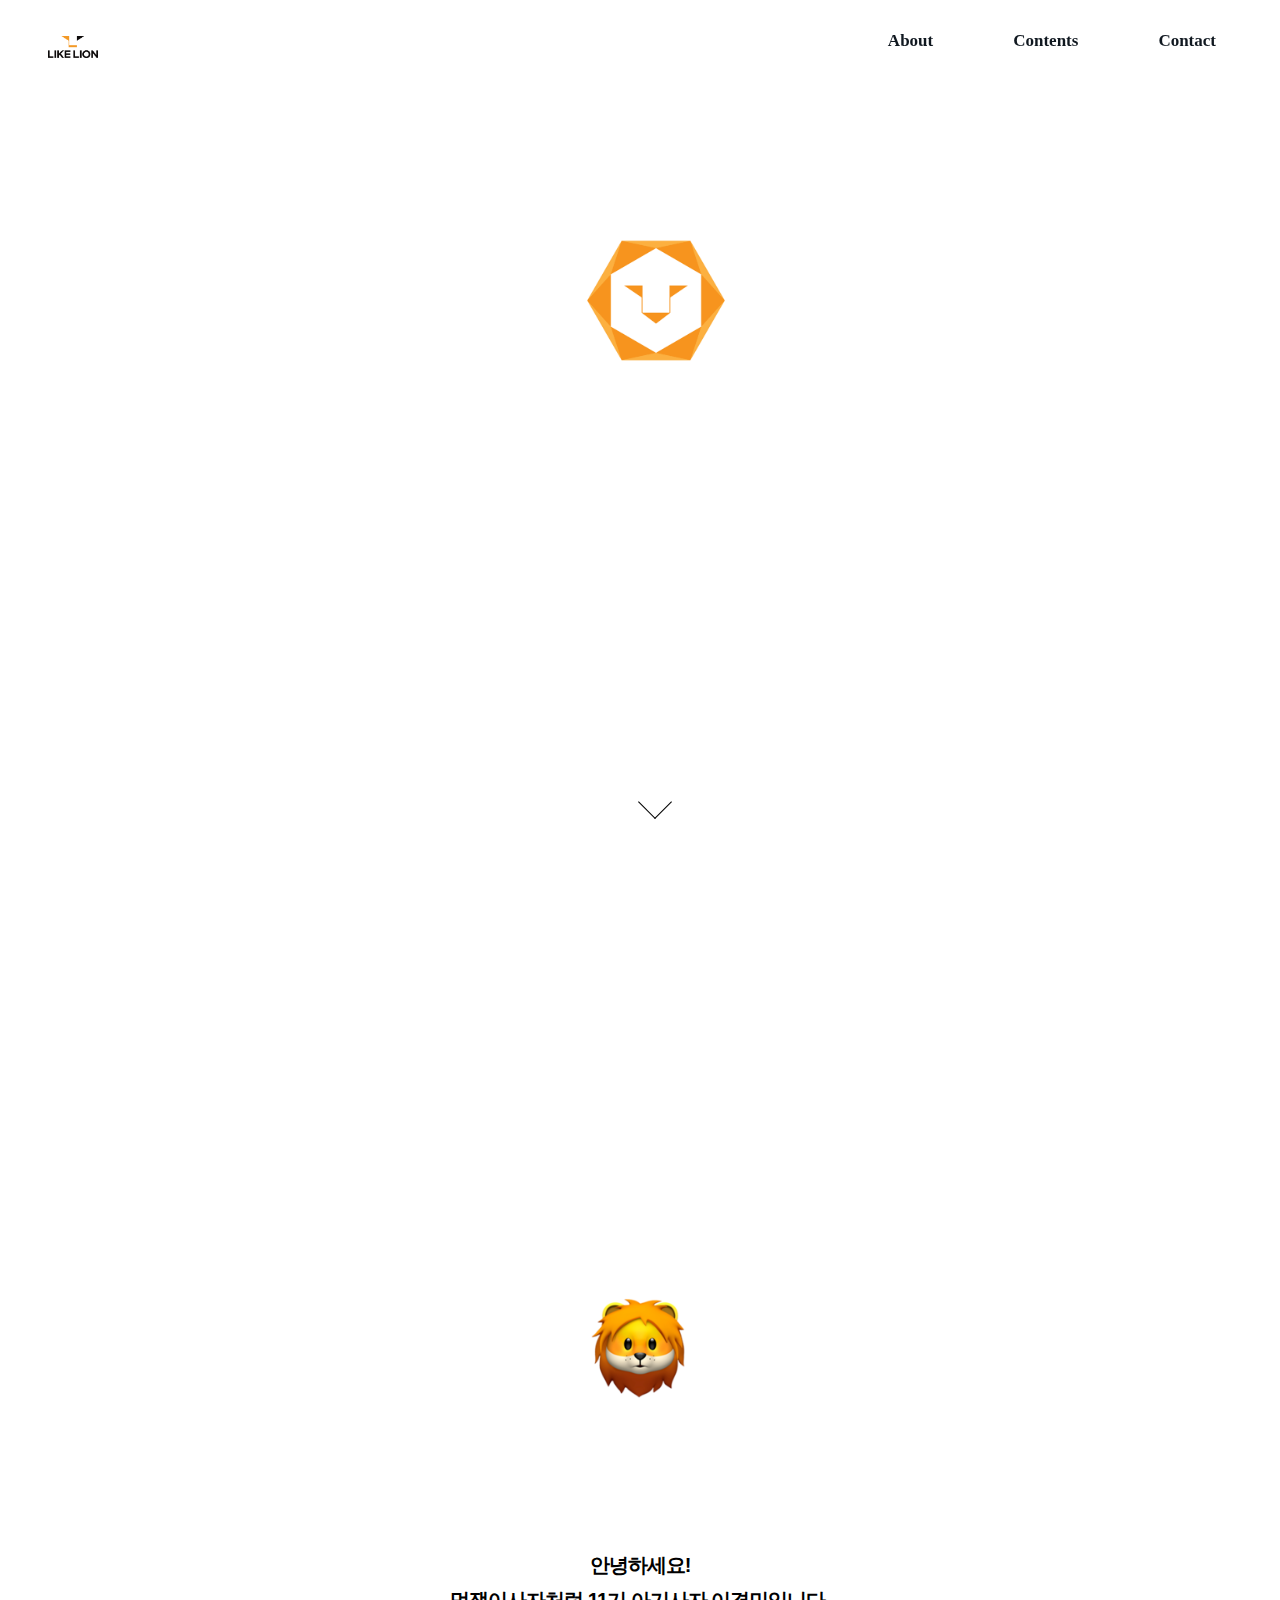
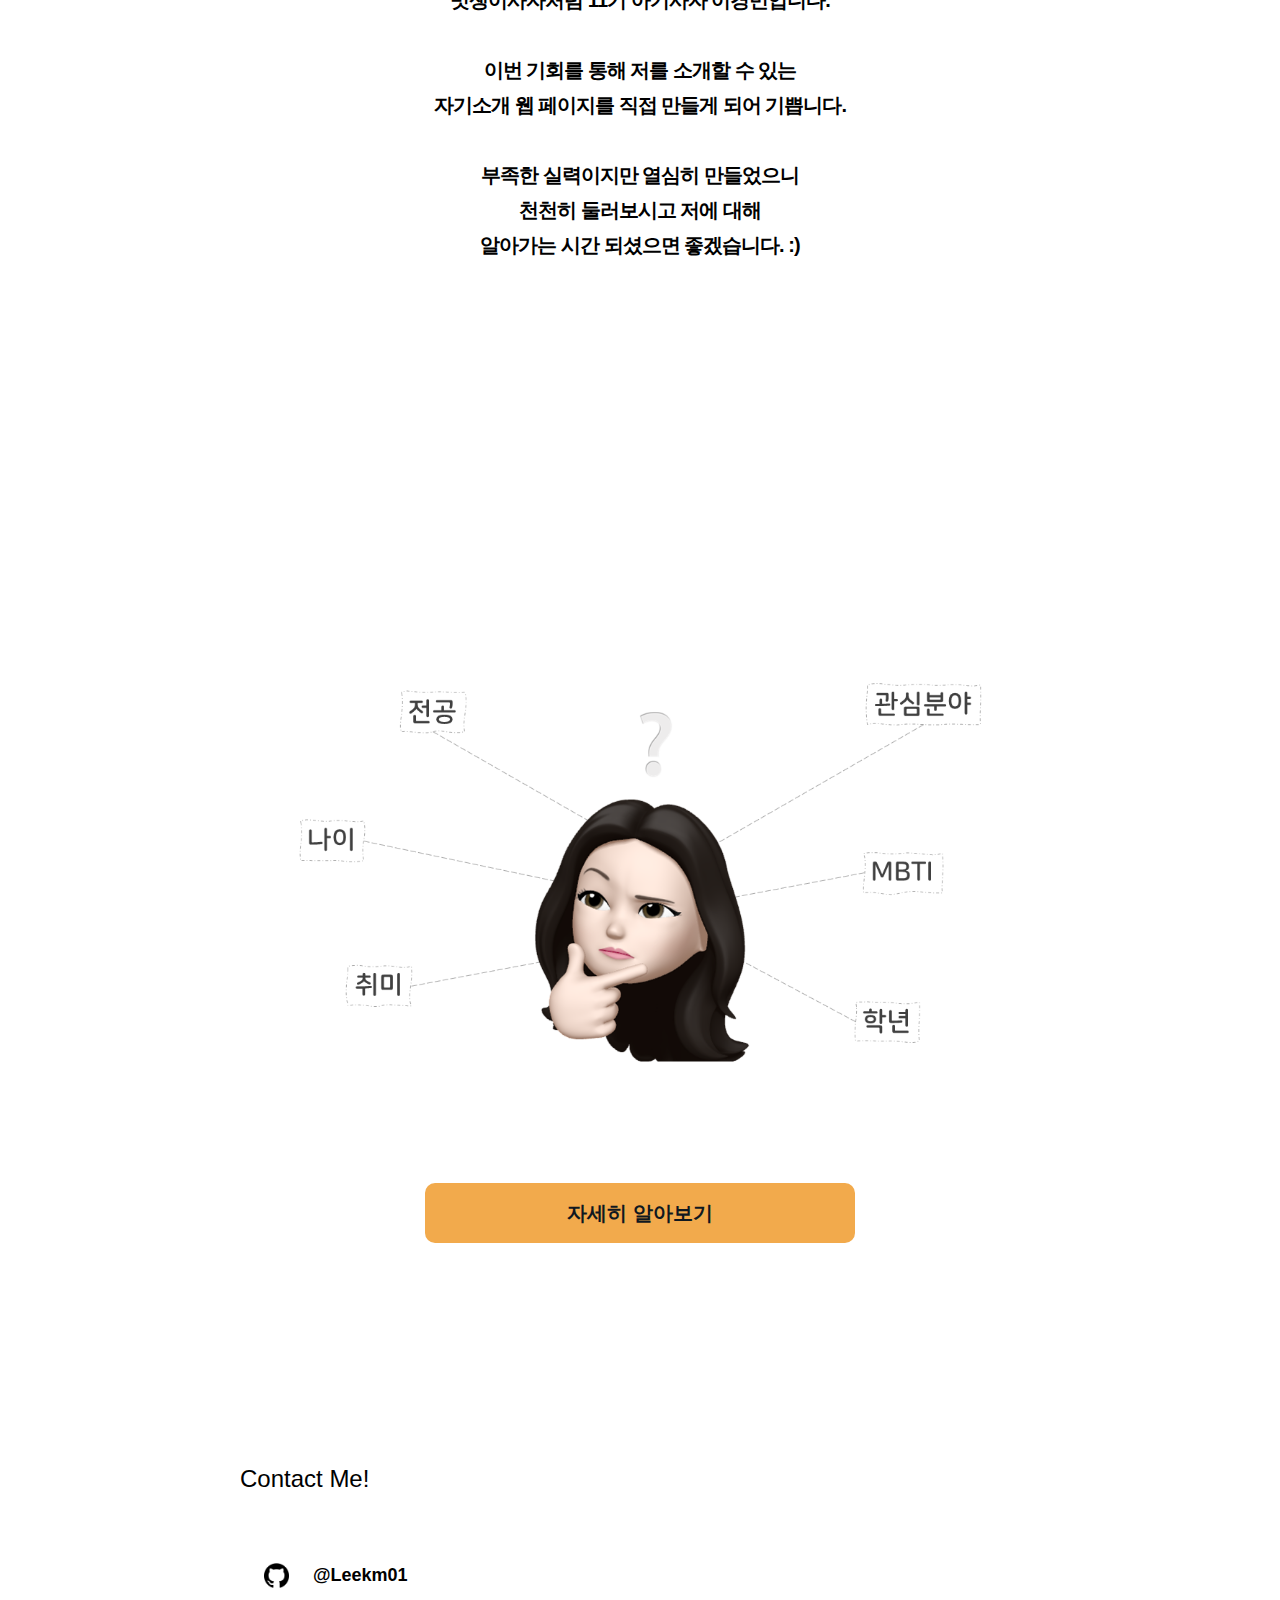
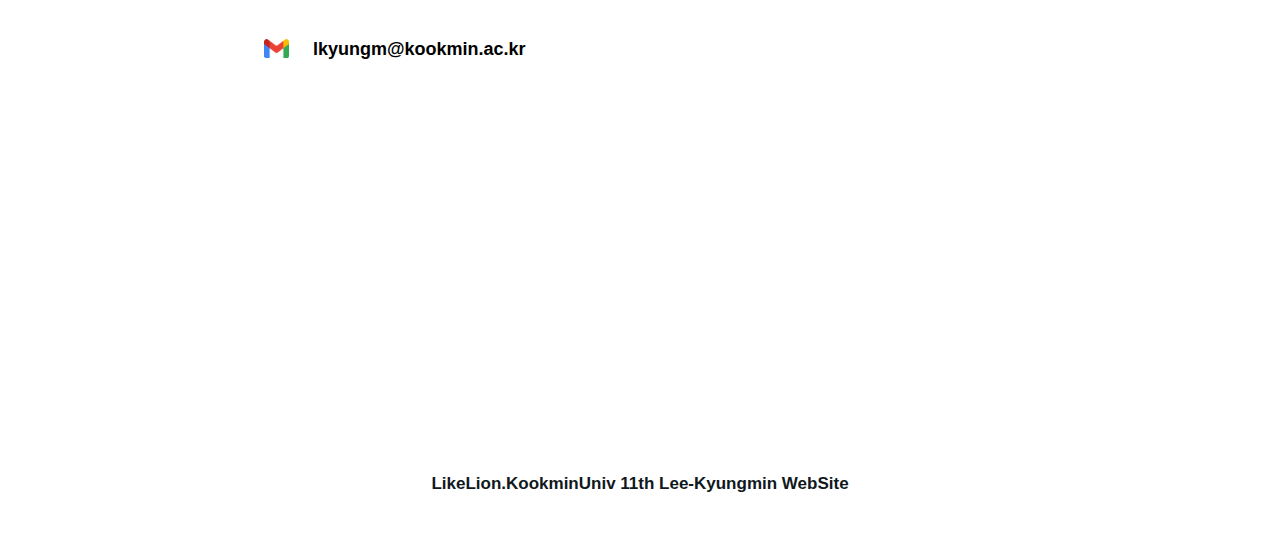
<file: index.html>
<!DOCTYPE html>
<html lang="en">
<head>
    <meta charset="UTF-8">
    <meta http-equiv="X-UA-Compatible" content="IE=edge">
    <meta name="viewport" content="width=device-width, initial-scale=1.0">
    <title>Kyungmin's WebSite</title>
    <link rel="stylesheet" href="style.css">
</head>
<body>
    <body>
        <div class="area">
            <div class="div1">
                <header class="header">
                    <div class="logo"><a href="index.html" class="logo"><img src="./image/likelionlogo.png" alt="" width="6%" height="6%"></a></div>   
                    <nav>
                        <ul class="quick">
                            <li class="menu1"><a href="#lion">About</a></li>
                            <li class="menu2"><a href="#image">Contents</a></li>
                            <li class="menu3"><a href="#div4">Contact</a></li>
                        </ul> 
                    </nav>
                                      
                </header>
                <div class="intro">
                        <img src="./image/image.gif" alt="" width="40%" height="40%">
                </div>
            </div>
    
            <div id="div2" class="div2">
                <button class="arrow_btn">
                    <a href="javascript:;" data-anchor="anchor_div2" class="arrow"><span></span></a>
                </button>
                <p id="lion" class="lion"><img src="./image/lion.png" alt="" width="100" height="100"></p>
                <p class="text">
                    <br>
                    안녕하세요!
                    <br>멋쟁이사자처럼 11기 아기사자 이경민입니다.<br>
                    <br>이번 기회를 통해 저를 소개할 수 있는 
                    <br>자기소개 웹 페이지를 직접 만들게 되어 기쁩니다.<br>
                    <br>부족한 실력이지만 열심히 만들었으니<br>
                    천천히 둘러보시고 저에 대해 
                    <br>알아가는 시간 되셨으면 좋겠습니다. :)<br><br></p>
            </div>
    
            <div id="div3" class="div3">
                <img id="image" class="image" img src="./image/image1.png" width="80%", height="80%">          
                <a class="line" href="contents.html">
                        <button class="content_btn">
                            <b>자세히 알아보기</b>
                        </button>
                    </a>
            </div>
    
            <div id="div4" class="div4">
                <b>Contact Me!</b><br><br><br>
                <div class="link">
                    <a class="git_link" href="https://github.com/Leekm01" target="_blank"><img class="github" src="./image/github.png" alt="" width="25" height="25">@Leekm01
                    <br><a class="mail_link" href="mailto:lkyungm@kookmin.ac.kr"target="_blank"><img class="mail" src="./image/mail.png" alt="" width="25" height="25"><b>lkyungm@kookmin.ac.kr</b></a></a>
                </div>
            </div>
    
        </div> 
        
 
</script>

</body>

    

<footer>
    <a class="footer"><b>LikeLion.KookminUniv 11th Lee-Kyungmin WebSite</b></a> 
 </footer>

</html>
</file>
<file: style.css>
@import url(/reset.css);

html { scroll-behavior: smooth; }

*{
    margin: 0;
    padding: 0;
    box-sizing: border-box;
    transition-duration: 0.8s;
    font-family: 'Gowun Batang', serif;
    font-family: 'Nanum Myeongjo', serif;
    font-family: 'Noto Sans KR', sans-serif;
}

.header{
    position: fixed;
    display: flex;
    justify-content:baseline;
    align-items: center;
}

.logo{
    text-align: left;
    gap: 2rem;
    padding: 2rem 0 0 1.5rem;
}


.quick{
    display: flex;
    margin-right: 3rem;
    margin-top: 1rem;
    gap: 2rem;
    text-decoration: none;

}

.quick li{
    padding: 1rem;
    text-decoration-line: none;
    color: #101820;
}

li {
    list-style: none;
    margin-left: 1rem;
    display: inline-block;
    color: #101820;
}

a {
    text-decoration: none;
    color: #101820;
    font-size: 17px;
    font-weight: 550;
}

a:hover{
    color: #F2AA4C;
    transition: none;
}


.intro{
    text-align: center;
    display: block;
    padding-left: 2rem;
    padding-top: 10rem;
    margin: auto;
}


.div1{
    width: 100%;
    height: 130vh;
    font-size:15px;
    text-align:center;
    background-color: white;
    background-size: cover;
}

/* 화살표 디자인 */
.arrow_btn {
    width: 30px;
    height: 60px;
    border: none;
    background-color: transparent;
    position: absolute;
    bottom: 50px;
    margin-top: 5rem;
    text-align: center;
}
.arrow {
    position: absolute;
    top: 0;
    left: 50%;
    width: 24px;
    height: 24px;
    margin-left: -12px;
    border-left: 1px solid black;
    border-bottom: 1px solid black;
    -webkit-transform: rotate(-45deg);
    transform: rotate(-45deg);
    -webkit-animation: sdb 1.5s infinite;
    animation: sdb 1.5s infinite;
    box-sizing: border-box;
}

.div2{
    width: 100%;
    height: 100vh;
    text-align: center;

}

.lion{
    margin-top: 5rem;
    padding: 3rem;
}

.text{
    font-size: 20px;
    font-weight: 800;
    font-family: 'Noto Sans KR', sans-serif;
    text-align: center;
    padding: 2rem;
    margin-top: 2rem;
    line-height: 1.75;
    letter-spacing: -1px;
}

.div3{
    width: 100%;
    height: auto;
    font-size:15px;
    text-align:center;
    padding: 5%;

}

.image{
    margin-bottom: 3rem;
}

.content_btn {
    background: #F2AA4C;
    color: #101820;
    font-weight: 700;
    font-family: 'Noto Sans KR', sans-serif;
    display: block;
    position: relative;
    float:none;
    width: 430px;
    height: 60px;
    margin: auto;
    font-size: 20px;
    text-align: center;
    border-radius: 10px;
    border: none;
}

.line{
    text-decoration-line: none;
}


.content_btn:hover {
    background: #101820;
    color: #F2AA4C;
    transition: 0.3s;
}


.div4{
    width: 100%;
    height: 80vh;
    font-size:24px;
    text-align:left;
    background:rgb(255, 255, 255);
    padding: 10rem 0rem 7rem 15rem;
    font-family: 'Noto Sans KR', sans-serif;
}

.github,.mail{
    margin: 1.5rem;
}

.link *{
    vertical-align: middle;
    font-size: 18px;
    font-family: 'Noto Sans KR', sans-serif;
    text-decoration-line: none;
}

.link > a{color: black;}

.git_link:hover{
    color: #F2AA4C;
    font-weight:550;
    transition: none;
}

.mail_link:hover{
    color: #F2AA4C;
    font-weight:550;
    transition: none;
}


footer{
    height: auto;
    text-align: center;
    padding: 3rem;
    font-family: 'Noto Sans KR', sans-serif;
}
</file>
